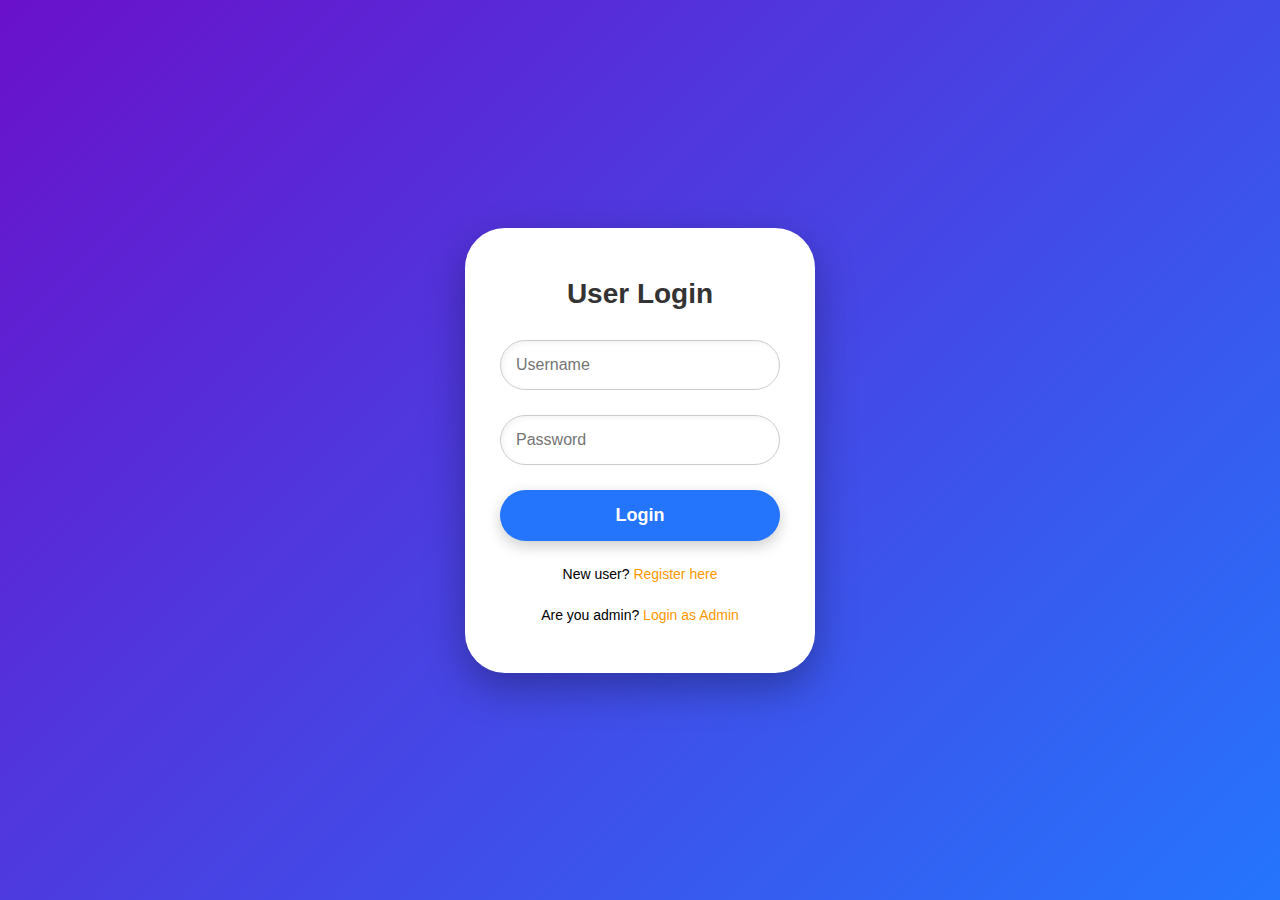
<file: src/main/webapp/index.html>
<!DOCTYPE html>
<html lang="en">
<head>
    <meta charset="UTF-8">
    <title>User Login</title>
    <style>
        * {
            margin: 0;
            padding: 0;
            box-sizing: border-box;
            font-family: 'Roboto', sans-serif;
        }

        body {
            background: linear-gradient(135deg, #6a11cb, #2575fc);
            display: flex;
            justify-content: center;
            align-items: center;
            height: 100vh;
        }

        .container {
            background: white;
            padding: 50px 35px;
            border-radius: 40px;
            box-shadow: 0 15px 40px rgba(0, 0, 0, 0.3);
            text-align: center;
            width: 350px;
            transition: transform 0.3s ease, box-shadow 0.3s ease;
        }

        .container:hover {
            transform: translateY(-8px);
            box-shadow: 0 25px 50px rgba(0, 0, 0, 0.35);
        }

        .container h2 {
            margin-bottom: 30px;
            font-size: 28px;
            color: #333;
            font-weight: bold;
        }

        .container input[type="text"],
        .container input[type="password"] {
            width: 100%;
            padding: 15px;
            margin-bottom: 25px;
            border-radius: 30px;
            border: 1px solid #ccc;
            font-size: 16px;
            box-shadow: inset 2px 2px 5px rgba(0,0,0,0.05);
            transition: all 0.3s ease;
        }

        .container input[type="text"]:focus,
        .container input[type="password"]:focus {
            border-color: #2575fc;
            outline: none;
        }

        .container button {
            width: 100%;
            padding: 15px;
            background: #2575fc;
            border: none;
            color: white;
            font-size: 18px;
            border-radius: 30px;
            cursor: pointer;
            transition: all 0.3s ease;
            font-weight: bold;
            box-shadow: 0 5px 15px rgba(0,0,0,0.2);
        }

        .container button:hover {
            background: #1b5fd3;
            transform: scale(1.05);
            box-shadow: 0 10px 25px rgba(0,0,0,0.3);
        }

        .container a {
            color: #ff9800;
            font-weight: 500;
            text-decoration: none;
            display: inline-block;
            margin-top: 15px;
            transition: color 0.3s ease;
        }

        .container a:hover {
            text-decoration: underline;
        }

        .container p {
            margin-top: 10px;
            font-size: 14px;
        }
    </style>
</head>
<body>
    <div class="container">
        <h2>User Login</h2>
        <form action="UserLoginServlet" method="post">
            <input type="text" name="username" placeholder="Username" required>
            <input type="password" name="password" placeholder="Password" required>
            <button type="submit">Login</button>
        </form>
        <p>New user? <a href="register.html">Register here</a></p>
        <p>Are you admin? <a href="admin_login.html">Login as Admin</a></p>
    </div>
</body>
</html>
</file>
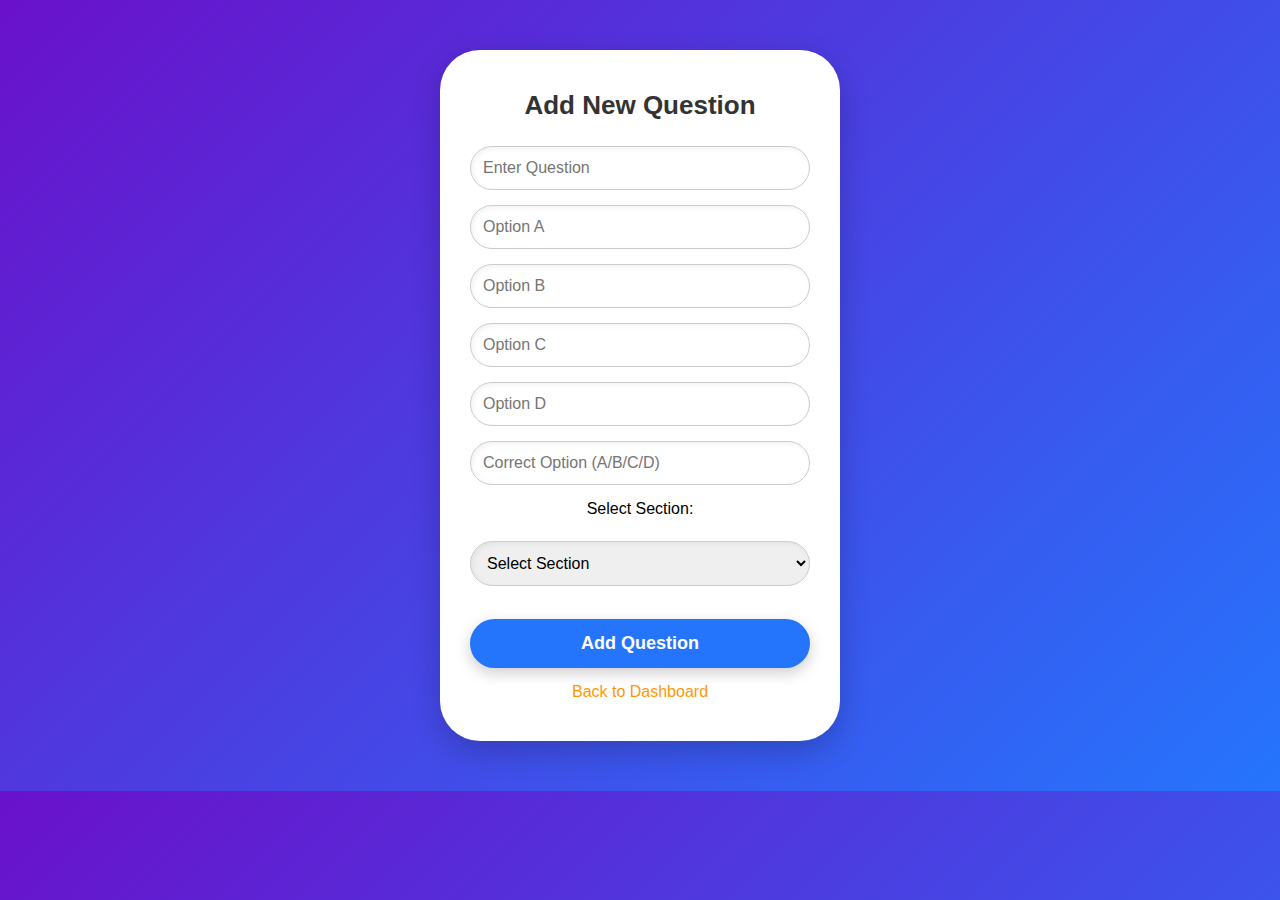
<file: src/main/webapp/add_question.html>
<!DOCTYPE html>
<html lang="en">
<head>
    <meta charset="UTF-8">
    <title>Add Question</title>
    <style>
        * {
            margin: 0;
            padding: 0;
            box-sizing: border-box;
            font-family: 'Roboto', sans-serif;
        }

        body {
            background: linear-gradient(135deg, #6a11cb, #2575fc);
            display: flex;
            justify-content: center;
            align-items: flex-start; 
            padding: 50px 0; 
        }

        .container {
            background: white;
            padding: 40px 30px;
            border-radius: 40px;
            box-shadow: 0 10px 30px rgba(0,0,0,0.2);
            text-align: center;
            width: 400px;
            transition: transform 0.3s ease, box-shadow 0.3s ease;
        }

        .container:hover {
            transform: translateY(-5px);
            box-shadow: 0 20px 40px rgba(0,0,0,0.3);
        }

        .container h2 {
            margin-bottom: 25px;
            font-size: 26px;
            color: #333;
            font-weight: bold;
        }

        .container input[type="text"],
        .container select {
            width: 100%;
            padding: 12px;
            margin-bottom: 15px;
            border-radius: 30px;
            border: 1px solid #ccc;
            font-size: 16px;
            box-shadow: inset 2px 2px 5px rgba(0,0,0,0.05);
            transition: all 0.3s ease;
        }

        .container input:focus,
        .container select:focus {
            border-color: #2575fc;
            outline: none;
        }

        .container button {
            width: 100%;
            padding: 14px;
            background: #2575fc;
            border: none;
            color: white;
            font-size: 18px;
            border-radius: 30px;
            cursor: pointer;
            transition: all 0.3s ease;
            font-weight: bold;
            box-shadow: 0 5px 15px rgba(0,0,0,0.2);
        }

        .container button:hover {
            background: #1b5fd3;
            transform: scale(1.03);
            box-shadow: 0 10px 25px rgba(0,0,0,0.3);
        }

        .container a.back-link {
            color: #ff9800;
            font-weight: 500;
            text-decoration: none;
            display: inline-block;
            margin-top: 15px;
            transition: color 0.3s ease;
        }

        .container a.back-link:hover {
            text-decoration: underline;
        }

        label {
            font-weight: 500;
            margin-bottom: 5px;
            display: block;
        }
    </style>
</head>
<body>
    <div class="container">
        <h2>Add New Question</h2>

        <form action="AddQuestionServlet" method="post">
            <input type="text" name="question_text" placeholder="Enter Question" required><br>

            <input type="text" name="option_a" placeholder="Option A" required><br>
            <input type="text" name="option_b" placeholder="Option B" required><br>
            <input type="text" name="option_c" placeholder="Option C" required><br>
            <input type="text" name="option_d" placeholder="Option D" required><br>

			<input type="text" name="correct_option" placeholder="Correct Option (A/B/C/D)" maxlength="1"  pattern="[ABCDabcd]" title="Please enter only A, B, C, or D" required>
	

            <label for="section">Select Section:</label><br>
            <select name="section" id="section" required>
                <option value="" disabled selected>Select Section</option>
                <option value="Java">Java</option>
                <option value="SQL">SQL</option>
                <option value="Servlet">Servlet</option>
                <option value="General Knowledge">General Knowledge</option>
            </select><br><br>

            <button type="submit">Add Question</button>
        </form>

        <p><a href="admin_dashboard.html" class="back-link">Back to Dashboard</a></p>
    </div>
</body>
</html>
</file>
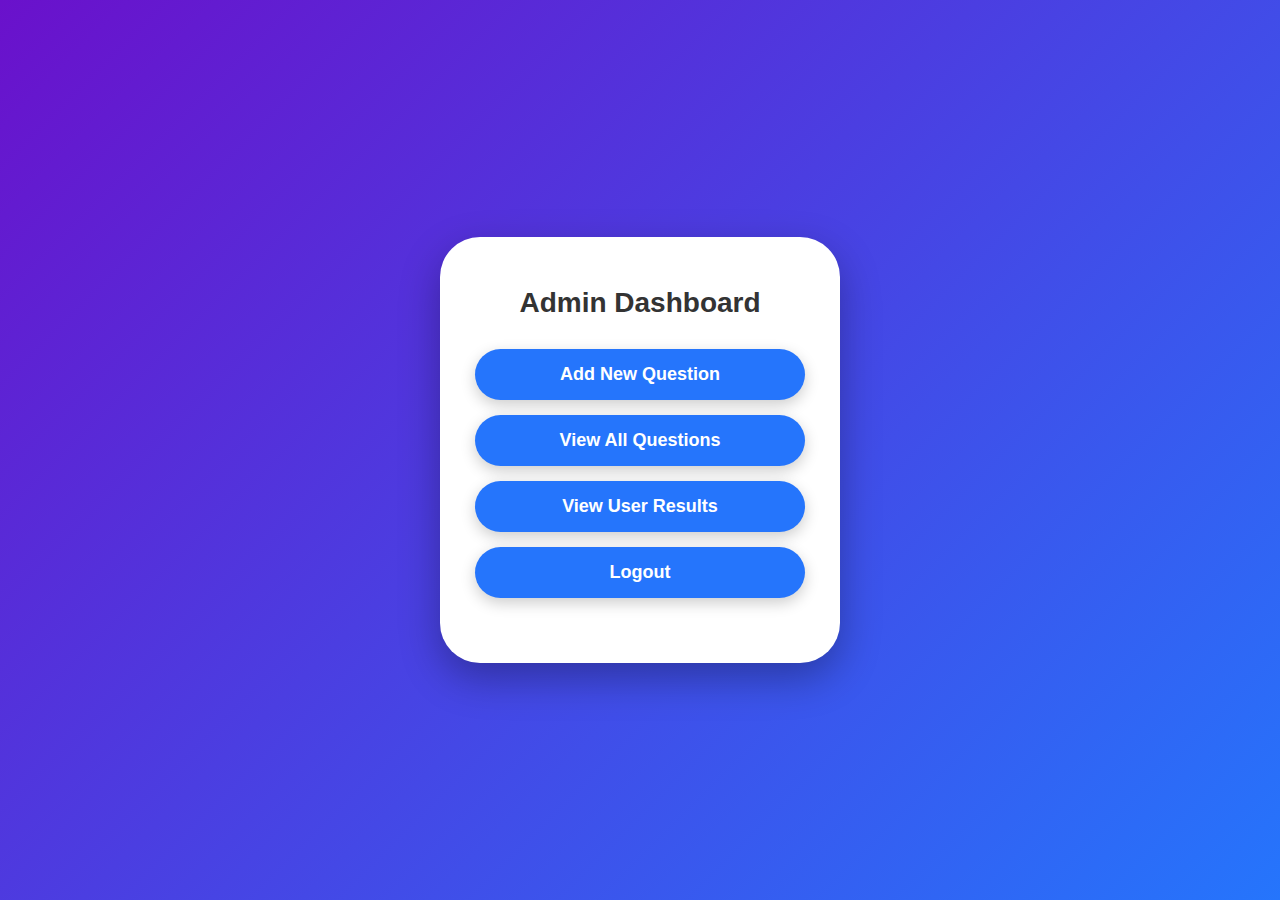
<file: src/main/webapp/admin_dashboard.html>
<!DOCTYPE html>
<html lang="en">
<head>
<meta charset="UTF-8">
<title>Admin Dashboard</title>
<style>
    * {
        margin: 0;
        padding: 0;
        box-sizing: border-box;
        font-family: 'Roboto', sans-serif;
    }

    body {
        background: linear-gradient(135deg, #6a11cb, #2575fc);
        display: flex;
        justify-content: center;
        align-items: center;
        height: 100vh;
    }

    .container {
        background: white;
        padding: 50px 35px;
        border-radius: 40px;
        box-shadow: 0 15px 40px rgba(0, 0, 0, 0.3);
        text-align: center;
        width: 400px;
        transition: transform 0.3s ease, box-shadow 0.3s ease;
    }

    .container:hover {
        transform: translateY(-8px);
        box-shadow: 0 25px 50px rgba(0, 0, 0, 0.35);
    }

    .container h2 {
        margin-bottom: 30px;
        font-size: 28px;
        color: #333;
        font-weight: bold;
    }

    .container a {
        display: block;
        margin: 15px 0;
        padding: 15px 0;
        background: #2575fc;
        color: white;
        font-size: 18px;
        font-weight: bold;
        border-radius: 30px;
        text-decoration: none;
        transition: all 0.3s ease;
        box-shadow: 0 5px 15px rgba(0,0,0,0.2);
    }

    .container a:hover {
        background: #1b5fd3;
        transform: scale(1.05);
        box-shadow: 0 10px 25px rgba(0,0,0,0.3);
    }

    .container p {
        margin-top: 10px;
    }
</style>
</head>
<body>
	<div class="container">
		<h2>Admin Dashboard</h2>
		<p>
			<a href="add_question.html">Add New Question</a>
		</p>
		<p>
			<a href="ViewQuestionsServlet">View All Questions</a>
		</p>
		<p>
			<a href="ViewResultsServlet">View User Results</a>
		</p>
		<p>
			<a href="LogoutServlet">Logout</a>
		</p>
	</div>
</body>
</html>
</file>
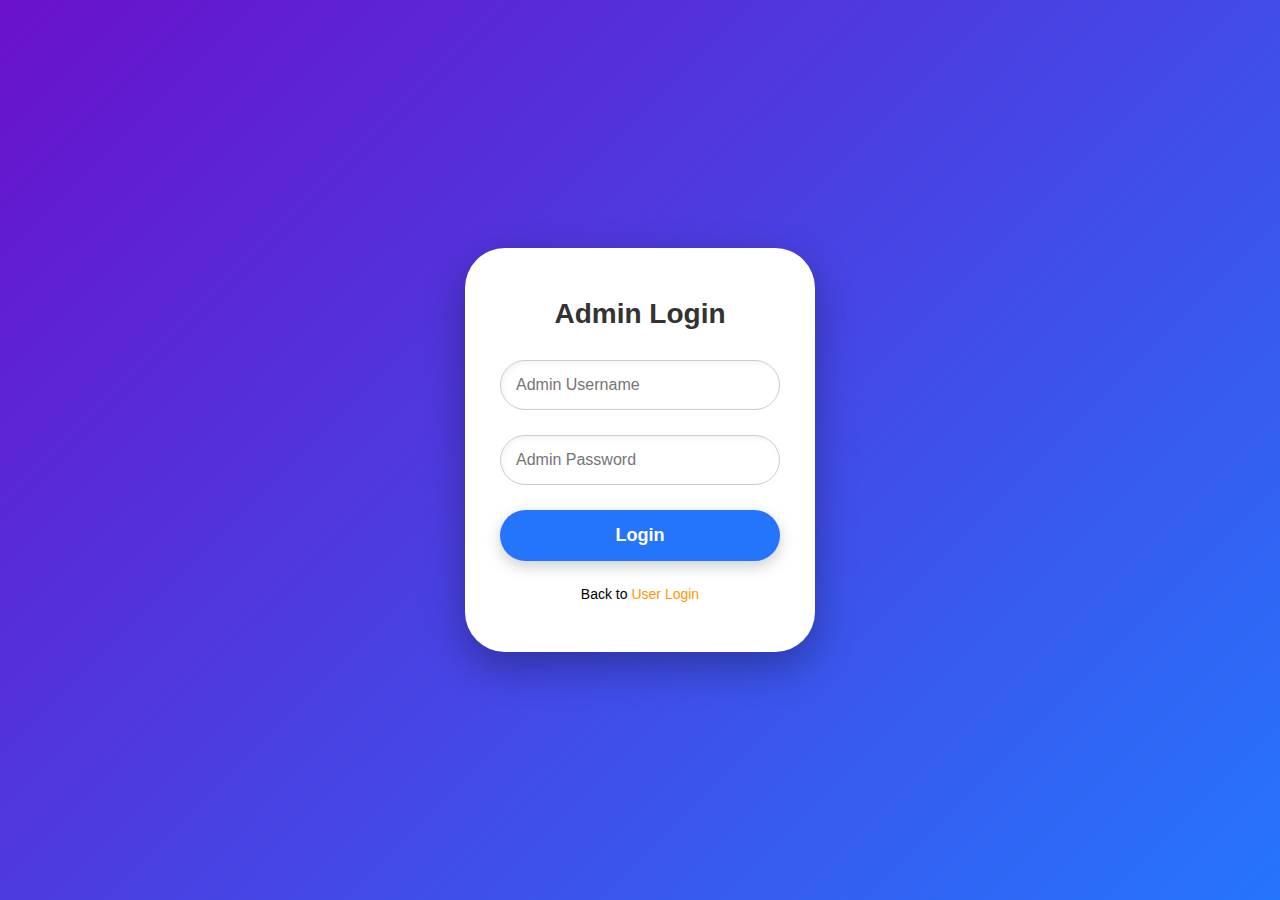
<file: src/main/webapp/admin_login.html>
<!DOCTYPE html>
<html lang="en">
<head>
    <meta charset="UTF-8">
    <title>Admin Login</title>
    <style>
        * {
            margin: 0;
            padding: 0;
            box-sizing: border-box;
            font-family: 'Roboto', sans-serif;
        }

        body {
            background: linear-gradient(135deg, #6a11cb, #2575fc);
            display: flex;
            justify-content: center;
            align-items: center;
            height: 100vh;
        }

        .container {
            background: white;
            padding: 50px 35px;
            border-radius: 40px;
            box-shadow: 0 15px 40px rgba(0, 0, 0, 0.3);
            text-align: center;
            width: 350px;
            transition: transform 0.3s ease, box-shadow 0.3s ease;
        }

        .container:hover {
            transform: translateY(-8px);
            box-shadow: 0 25px 50px rgba(0, 0, 0, 0.35);
        }

        .container h2 {
            margin-bottom: 30px;
            font-size: 28px;
            color: #333;
            font-weight: bold;
        }

        .container input[type="text"],
        .container input[type="password"] {
            width: 100%;
            padding: 15px;
            margin-bottom: 25px;
            border-radius: 30px;
            border: 1px solid #ccc;
            font-size: 16px;
            box-shadow: inset 2px 2px 5px rgba(0,0,0,0.05);
            transition: all 0.3s ease;
        }

        .container input:focus {
            border-color: #2575fc;
            outline: none;
        }

        .container button {
            width: 100%;
            padding: 15px;
            background: #2575fc;
            border: none;
            color: white;
            font-size: 18px;
            border-radius: 30px;
            cursor: pointer;
            transition: all 0.3s ease;
            font-weight: bold;
            box-shadow: 0 5px 15px rgba(0,0,0,0.2);
        }

        .container button:hover {
            background: #1b5fd3;
            transform: scale(1.05);
            box-shadow: 0 10px 25px rgba(0,0,0,0.3);
        }

        .container a {
            color: #ff9800;
            font-weight: 500;
            text-decoration: none;
            display: inline-block;
            margin-top: 15px;
            transition: color 0.3s ease;
        }

        .container a:hover {
            text-decoration: underline;
        }

        .container p {
            margin-top: 10px;
            font-size: 14px;
        }
    </style>
</head>
<body>
    <div class="container">
        <h2>Admin Login</h2>
        <form action="AdminLoginServlet" method="post">
            <input type="text" name="admin_username" placeholder="Admin Username" required><br>
            <input type="password" name="admin_password" placeholder="Admin Password" required><br>
            <button type="submit">Login</button>
        </form>
        <p>Back to <a href="index.html">User Login</a></p>
    </div>
</body>
</html>
</file>
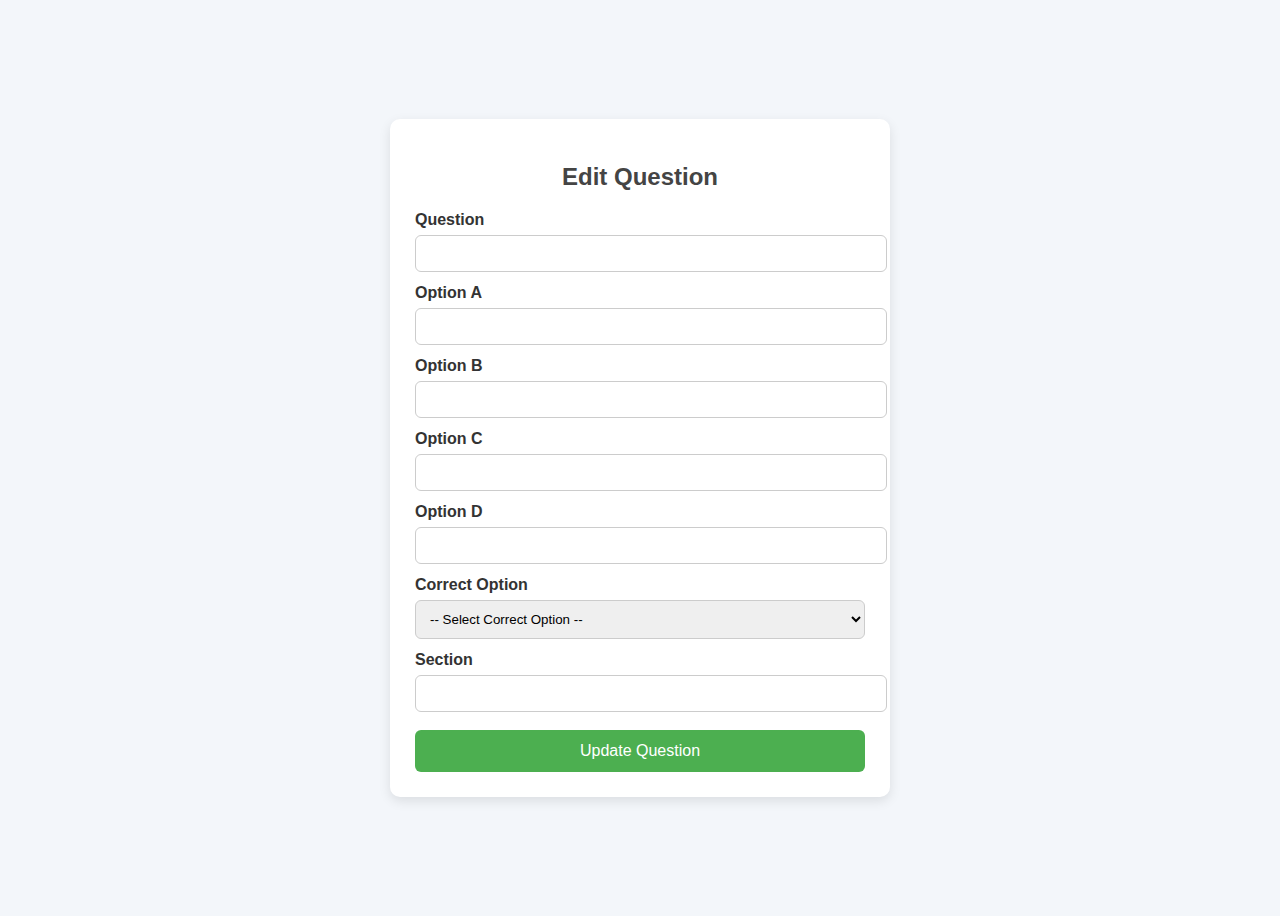
<file: src/main/webapp/edit_question.html>
<!DOCTYPE html>
<html lang="en">
<head>
    <meta charset="UTF-8">
    <title>Edit Question</title>
    <style>
        body {
            font-family: Arial, sans-serif;
            background: #f3f6fa;
            display: flex;
            justify-content: center;
            align-items: center;
            height: 100vh;
        }
        .container {
            background: #fff;
            padding: 25px;
            border-radius: 10px;
            width: 450px;
            box-shadow: 0px 4px 12px rgba(0, 0, 0, 0.1);
        }
        h2 {
            text-align: center;
            margin-bottom: 20px;
            color: #444;
        }
        label {
            font-weight: bold;
            display: block;
            margin-top: 12px;
            color: #333;
        }
        input[type="text"], select {
            width: 100%;
            padding: 10px;
            margin-top: 6px;
            border: 1px solid #ccc;
            border-radius: 6px;
        }
        button {
            margin-top: 18px;
            width: 100%;
            padding: 12px;
            background: #4CAF50;
            border: none;
            border-radius: 6px;
            color: white;
            font-size: 16px;
            cursor: pointer;
        }
        button:hover {
            background: #45a049;
        }
    </style>
</head>
<body>
<div class="container">
    <h2>Edit Question</h2>
    <form action="EditQuestionServlet" method="post">
        <!-- Hidden ID -->
        <input type="hidden" name="question_id" id="question_id" value="">

        <label for="question_text">Question</label>
        <input type="text" name="question_text" id="question_text" required>

        <label for="option_a">Option A</label>
        <input type="text" name="option_a" id="option_a" required>

        <label for="option_b">Option B</label>
        <input type="text" name="option_b" id="option_b" required>

        <label for="option_c">Option C</label>
        <input type="text" name="option_c" id="option_c" required>

        <label for="option_d">Option D</label>
        <input type="text" name="option_d" id="option_d" required>

        <label for="correct_option">Correct Option</label>
        <select name="correct_option" id="correct_option" required>
            <option value="">-- Select Correct Option --</option>
            <option value="A">Option A</option>
            <option value="B">Option B</option>
            <option value="C">Option C</option>
            <option value="D">Option D</option>
        </select>

        <label for="section">Section</label>
        <input type="text" name="section" id="section" required>

        <button type="submit">Update Question</button>
    </form>
</div>
</body>
</html>
</file>
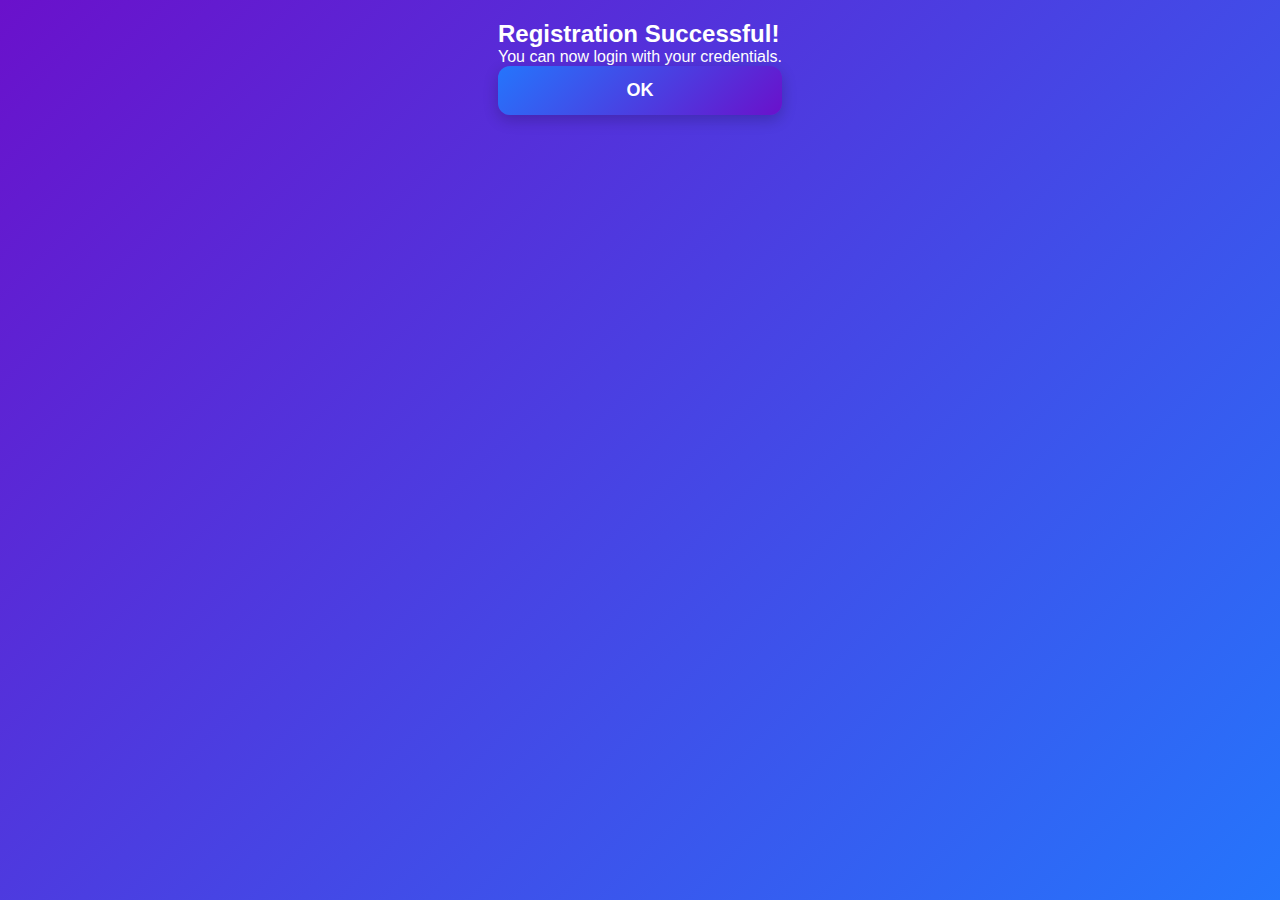
<file: src/main/webapp/register-success.html>
<!DOCTYPE html>
<html>
<head>
    <title>Registration Success</title>
    <link rel="stylesheet" href="css/style.css">
</head>
<body>
    <div class="success-container">
        <h2>Registration Successful!</h2>
        <p>You can now login with your credentials.</p>
        <button onclick="window.location.href='index.html'">OK</button>
    </div>
</body>
</html>
</file>
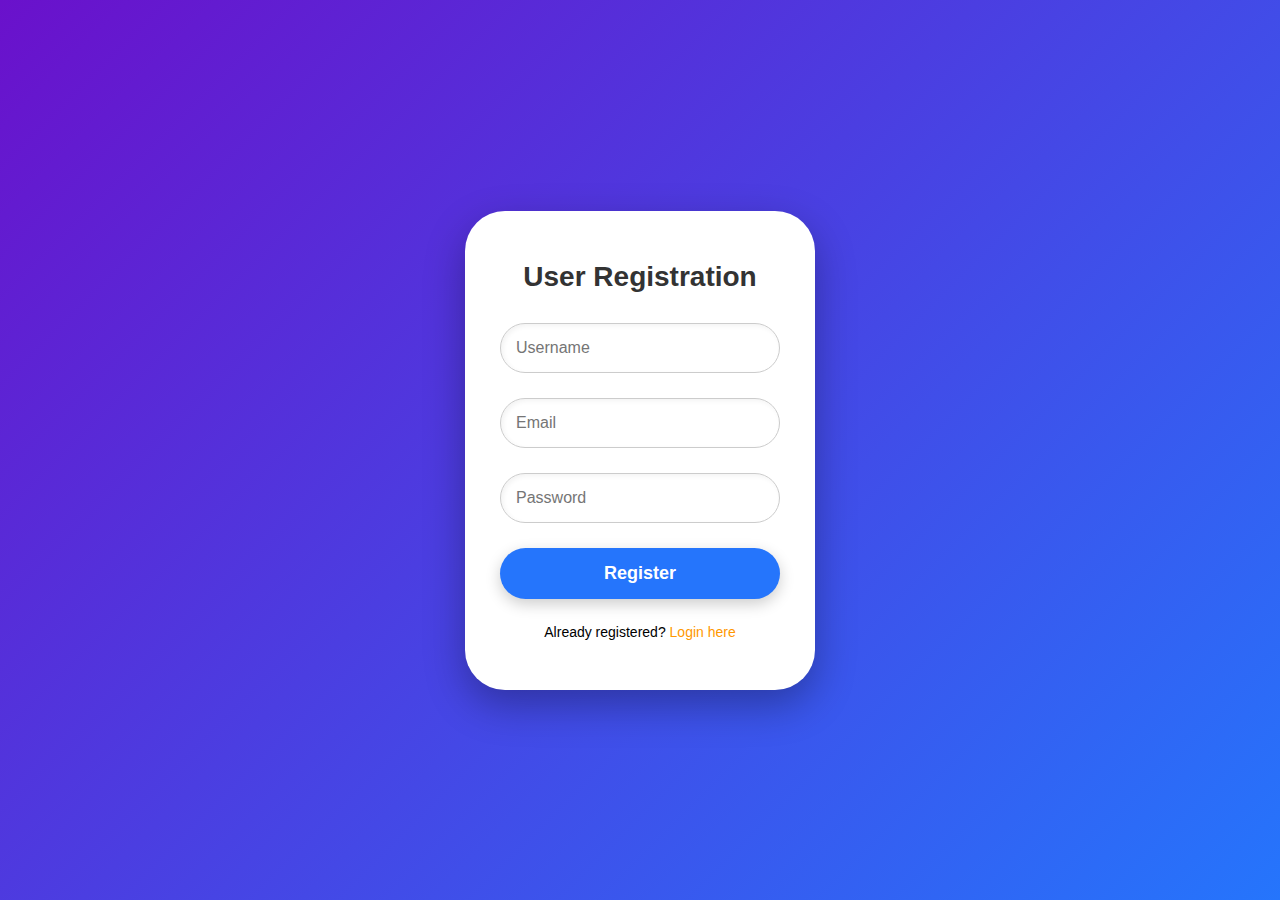
<file: src/main/webapp/register.html>
<!DOCTYPE html>
<html lang="en">
<head>
    <meta charset="UTF-8" />
    <title>User Registration</title>
    <style>
        * {
            margin: 0;
            padding: 0;
            box-sizing: border-box;
            font-family: 'Roboto', sans-serif;
        }

        body {
            background: linear-gradient(135deg, #6a11cb, #2575fc);
            display: flex;
            justify-content: center;
            align-items: center;
            height: 100vh;
        }

        .container {
            background: white;
            padding: 50px 35px;
            border-radius: 40px;
            box-shadow: 0 15px 40px rgba(0, 0, 0, 0.3);
            text-align: center;
            width: 350px;
            transition: transform 0.3s ease, box-shadow 0.3s ease;
        }

        .container:hover {
            transform: translateY(-8px);
            box-shadow: 0 25px 50px rgba(0, 0, 0, 0.35);
        }

        .container h2 {
            margin-bottom: 30px;
            font-size: 28px;
            color: #333;
            font-weight: bold;
        }

        .container input[type="text"],
        .container input[type="email"],
        .container input[type="password"] {
            width: 100%;
            padding: 15px;
            margin-bottom: 25px;
            border-radius: 30px;
            border: 1px solid #ccc;
            font-size: 16px;
            box-shadow: inset 2px 2px 5px rgba(0,0,0,0.05);
            transition: all 0.3s ease;
        }

        .container input:focus {
            border-color: #2575fc;
            outline: none;
        }

        .container button {
            width: 100%;
            padding: 15px;
            background: #2575fc;
            border: none;
            color: white;
            font-size: 18px;
            border-radius: 30px;
            cursor: pointer;
            transition: all 0.3s ease;
            font-weight: bold;
            box-shadow: 0 5px 15px rgba(0,0,0,0.2);
        }

        .container button:hover {
            background: #1b5fd3;
            transform: scale(1.05);
            box-shadow: 0 10px 25px rgba(0,0,0,0.3);
        }

        .container a {
            color: #ff9800;
            font-weight: 500;
            text-decoration: none;
            display: inline-block;
            margin-top: 15px;
            transition: color 0.3s ease;
        }

        .container a:hover {
            text-decoration: underline;
        }

        .container p {
            margin-top: 10px;
            font-size: 14px;
        }
    </style>
</head>
<body>
    <div class="container">
        <h2>User Registration</h2>
        <form action="UserRegistrationServlet" method="post">
            <input type="text" name="username" placeholder="Username" required /><br />
            <input type="email" name="email" placeholder="Email" required /><br />
            <input type="password" name="password" placeholder="Password" required /><br />
            <button type="submit">Register</button>
        </form>
        <p>Already registered? <a href="index.html">Login here</a></p>
    </div>
</body>
</html>
</file>
<file: src/main/webapp/css/style.css>
/* ===================== */
/* General Reset */
* {
    margin: 0;
    padding: 0;
    box-sizing: border-box;
    font-family: 'Roboto', sans-serif;
}

/* Body and Background */
body {
    background: linear-gradient(135deg, #6a11cb, #2575fc);
    color: white;
    font-size: 16px;
    display: flex;
    flex-direction: column;
    align-items: center;
    justify-content: flex-start;
    min-height: 100vh;
    padding: 20px;
}

/* Header Styling */
header {
    width: 100%;
    padding: 20px 10%;
    display: flex;
    justify-content: space-between;
    align-items: center;
    background: linear-gradient(135deg, #2575fc, #6a11cb);
    position: sticky;
    top: 0;
    z-index: 100;
    color: white;
    box-shadow: 0px 6px 20px rgba(0, 0, 0, 0.25);
    border-bottom-left-radius: 20px;
    border-bottom-right-radius: 20px;
}

header .logo h1 {
    font-size: 30px;
    letter-spacing: 1px;
}

header nav {
    display: flex;
    gap: 15px;
}

header nav a {
    color: white;
    text-decoration: none;
    font-size: 16px;
    padding: 8px 18px;
    border-radius: 25px;
    background-color: rgba(255, 255, 255, 0.15);
    transition: all 0.3s ease;
}

header nav a:hover,
header nav a.active {
    background-color: white;
    color: #2575fc;
    font-weight: bold;
    box-shadow: 0px 4px 15px rgba(0, 0, 0, 0.2);
}

/* Main Container / Cards */
.container, .page-wrapper, .login-container {
    background: white;
    color: black;
    padding: 30px;
    border-radius: 25px;
    margin-top: 40px;
    box-shadow: 0px 8px 25px rgba(0, 0, 0, 0.2);
    width: 90%;
    max-width: 900px;
    text-align: center;
    transition: transform 0.3s ease, box-shadow 0.3s ease;
}

.container:hover, .page-wrapper:hover, .login-container:hover {
    transform: translateY(-5px);
    box-shadow: 0px 12px 30px rgba(0, 0, 0, 0.25);
}

/* Titles */
.container h2, .login-container h2, .page-wrapper h2 {
    font-size: 28px;
    margin-bottom: 25px;
    color: #2575fc;
    font-weight: bold;
    text-shadow: 1px 1px 2px rgba(0,0,0,0.1);
}

/* Input fields */
input[type="text"], input[type="password"], input[type="email"], select {
    width: 100%;
    padding: 14px;
    margin-bottom: 20px;
    border-radius: 12px;
    border: 1px solid #ccc;
    font-size: 16px;
    transition: all 0.3s ease;
    background: #f9f9f9;
}

input:focus, select:focus {
    border-color: #2575fc;
    outline: none;
    box-shadow: 0px 0px 8px rgba(37, 117, 252, 0.4);
    background: #fff;
}

/* Buttons */
button, .start-btn {
    width: 100%;
    padding: 14px;
    font-size: 18px;
    border-radius: 12px;
    border: none;
    cursor: pointer;
    font-weight: bold;
    background: linear-gradient(135deg, #2575fc, #6a11cb);
    color: white;
    transition: all 0.3s ease;
    box-shadow: 0px 5px 15px rgba(0,0,0,0.2);
}

button:hover, .start-btn:hover {
    transform: translateY(-3px) scale(1.03);
    box-shadow: 0px 8px 20px rgba(0,0,0,0.3);
}

/* Links */
a, .back-link {
    color: #ff9800;
    font-weight: 600;
    text-decoration: none;
    transition: color 0.3s ease;
}

a:hover, .back-link:hover {
    text-decoration: underline;
    color: #e67e22;
}

/* Tables for results or questions */
table {
    width: 100%;
    margin-top: 20px;
    border-collapse: collapse;
    font-size: 16px;
    border-radius: 15px;
    overflow: hidden;
}

th, td {
    padding: 14px;
    text-align: center;
    border: 1px solid #ddd;
    color: black;   
}

td {
    color: black;   
}

th {
    color: white;  
}


tr:hover {
    background-color: #f0f8ff;
    transition: 0.3s;
}

/* Make all table text black in full-table */
.full-table td, 
.full-table th {
    color: black;
    font-weight: normal;
}

/* Delete button */
.btn-delete {
    padding: 6px 14px;
    background: #dc3545;
    color: white;
    border: none;
    border-radius: 8px;
    cursor: pointer;
    transition: all 0.3s ease;
    font-weight: bold;
}

.btn-delete:hover {
    background: #c82333;
    transform: scale(1.05);
    box-shadow: 0px 4px 12px rgba(0,0,0,0.3);
}

/* Responsive */
@media(max-width:768px) {
    .container, .page-wrapper, .login-container {
        width: 95%;
        padding: 20px;
    }
    input, select, button {
        font-size: 14px;
        padding: 10px;
    }
    table {
        font-size: 14px;
    }
}

@media(max-width:480px) {
    h2 {
        font-size: 22px;
    }
}

/* Quiz Section */
.test-section {
    background: white;
    color: black;
    border-radius: 20px;
    padding: 20px;
    box-shadow: 0px 6px 20px rgba(0, 0, 0, 0.15);
    margin-bottom: 40px;
}

.test-section p, 
.test-section label {
    color: black;
    font-size: 16px;
}

.test-section input[type="radio"] {
    margin-right: 8px;
}

/* Quiz buttons shrink to fit text */
.test-section button {
    font-size: 14px;
    padding: 8px 14px;
    border-radius: 8px;
    font-weight: bold;
    background: linear-gradient(135deg, #2575fc, #6a11cb);
    color: white;
    cursor: pointer;
    transition: all 0.3s ease;
    width: auto;
    display: inline-block;
}

.test-section button:hover {
    transform: scale(1.05);
    box-shadow: 0px 5px 15px rgba(0,0,0,0.3);
}

/* Welcome text */
.welcome-section {
    font-size: 22px;
    font-weight: bold;
    margin-bottom: 20px;
    color: black;
    text-shadow: 1px 1px 2px rgba(0,0,0,0.1);
}


/* Edit button */
.btn-edit {
    padding: 5px 12px;
    background: #28a745;
    color: white;
    border: none;
    border-radius: 5px;
    cursor: pointer;
}

.btn-edit:hover {
    background: #218838;
    transform: scale(1.05);
}


.btn-small { 
    padding: 5px 10px; 
    font-size: 12px; 
    cursor: pointer; 
}
</file>
